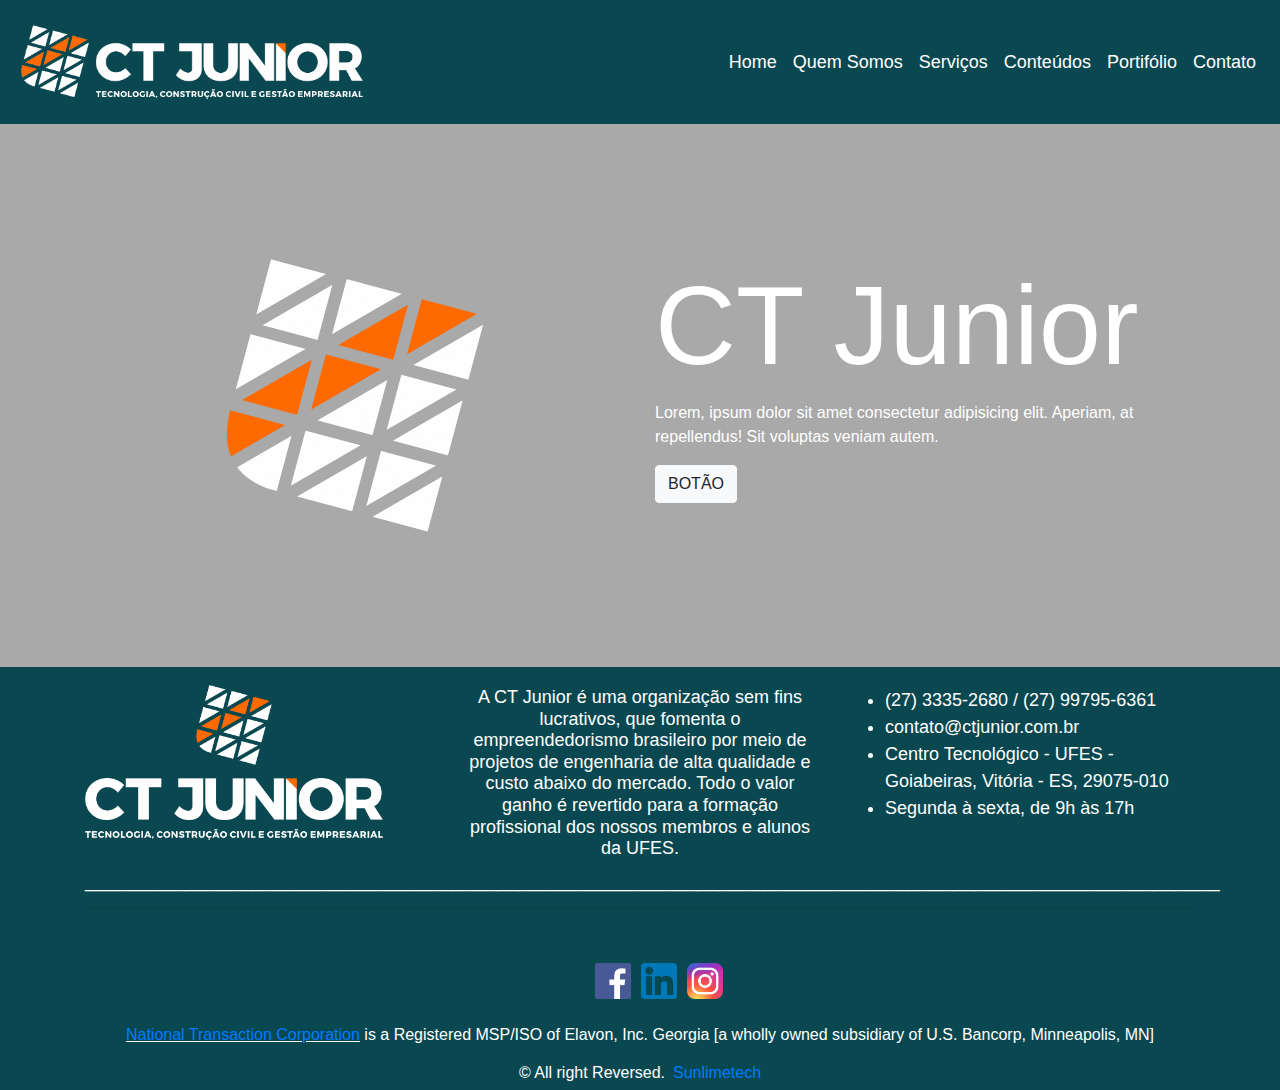
<file: Projeto Piloto/index.html>
<!DOCTYPE html>
<html lang="pt-br">

<head>
    <meta charset="UTF-8">
    <meta name="viewport" content="width=device-width, initial-scale=1.0">
    <link rel="stylesheet" href="https://stackpath.bootstrapcdn.com/bootstrap/4.4.1/css/bootstrap.min.css" integrity="sha384-Vkoo8x4CGsO3+Hhxv8T/Q5PaXtkKtu6ug5TOeNV6gBiFeWPGFN9MuhOf23Q9Ifjh" crossorigin="anonymous">
    <title>Index</title>
    <link rel="stylesheet" href="css/style.css">

</head>

<body>

    <header>
        <nav class="navbar navbar-expand-lg ">
            <a class="navbar-brand" href="#"></a>
            <button class="navbar-toggler" type="button" data-toggle="collapse" data-target="#navbarNav" aria-controls="navbarNav" aria-expanded="false" aria-label="Toggle navigation">
              <img src="toggle.png">
            </button>
            <div class="collapse navbar-collapse " id="navbarNav">
                <ul class="navbar-nav ml-auto">
                    <li class="nav-item active">
                        <a class="nav-link" href="#">Home <span class="sr-only">(current)</span></a>
                    </li>
                    <li class="nav-item">
                        <a class="nav-link" href="#">Quem Somos</a>
                    </li>
                    <li class="nav-item">
                        <a class="nav-link" href="#">Serviços</a>
                    </li>
                    <li class="nav-item">
                        <a class="nav-link" href="#">Conteúdos</a>
                    </li>
                    <li class="nav-item">
                        <a class="nav-link" href="#">Portifólio</a>
                    </li>
                    <li class="nav-item">
                        <a class="nav-link " href="#">Contato</a>
                    </li>

                </ul>
            </div>
        </nav>
    </header>



    <div class="container">
        <div id="colunasIndex" class="row">
            <div class="col-md-6 col-sm-12" style=" text-align: center">
                <img src="logoS.png">
            </div>
            <div class="col-md-6 col-sm-12">
                <h1> CT Junior</h1>
                <p>Lorem, ipsum dolor sit amet consectetur adipisicing elit. Aperiam, at repellendus! Sit voluptas veniam autem.</p>
                <a class="btn btn-light">BOTÃO</a>
            </div>


        </div>

    </div>






















    <footer>
        <div class="container">
            <div class="row = ">
                <div class="col-xs-12 col-sm-12 col-md-4">
                    <img id="footerLogo" src="CT-LOGO-branca.png" alt="Logo">
                </div>
                <div class=" col-xs-12 col-sm-12 col-md-4">
                    <h4 class>A CT Junior é uma organização sem fins lucrativos, que fomenta o empreendedorismo brasileiro por meio de projetos de engenharia de alta qualidade e custo abaixo do mercado. Todo o valor ganho é revertido para a formação profissional
                        dos nossos membros e alunos da UFES.</h4>
                </div>
                <div class=" col-xs-12 col-sm-12 col-md-4">
                    <ul>
                        <li>(27) 3335-2680 / (27) 99795-6361</li>
                        <li>contato@ctjunior.com.br</li>
                        <li>Centro Tecnológico - UFES - Goiabeiras, Vitória - ES, 29075-010</li>
                        <li>Segunda à sexta, de 9h às 17h</li>
                    </ul>
                </div>
            </div>

            <div>
                <h5>______________________________________________________________________________________________________</h5>
            </div>
            <hr>

            <nav class="media">
                <ul>
                    <li>
                        <a href="https://www.facebook.com/ufesctjunior/" target="blank"><img src="facebook-logo-2-1.png" alt="Facebook"></a>
                    </li>
                    <li>
                        <a href="https://www.linkedin.com/company/ct-junior/" target="blank"><img src="174857.png" alt="Linkedin"></a>
                    </li>
                    <li>
                        <a href="https://www.instagram.com/ctjuniorufes/?hl=pt-br" target="blank"><img src="instagram-logo.png" alt="Instagram"></a>
                    </li>
                </ul>
            </nav>
            <div class="row">
                <div class="col-xs-12 col-sm-12 col-md-12 mt-2 mt-sm-2 text-center text-white">
                    <p><u><a href="https://www.nationaltransaction.com/">National Transaction Corporation</a></u> is a Registered MSP/ISO of Elavon, Inc. Georgia [a wholly owned subsidiary of U.S. Bancorp, Minneapolis, MN]</p>
                    <p class="h6">© All right Reversed.<a class="text-green ml-2" href="https://www.sunlimetech.com" target="_blank">Sunlimetech</a></p>
                </div>
                <hr>
            </div>
        </div>
    </footer>

    <script src="https://code.jquery.com/jquery-3.4.1.slim.min.js" integrity="sha384-J6qa4849blE2+poT4WnyKhv5vZF5SrPo0iEjwBvKU7imGFAV0wwj1yYfoRSJoZ+n" crossorigin="anonymous"></script>
    <script src="https://cdn.jsdelivr.net/npm/popper.js@1.16.0/dist/umd/popper.min.js" integrity="sha384-Q6E9RHvbIyZFJoft+2mJbHaEWldlvI9IOYy5n3zV9zzTtmI3UksdQRVvoxMfooAo" crossorigin="anonymous"></script>
    <script src="https://stackpath.bootstrapcdn.com/bootstrap/4.4.1/js/bootstrap.min.js" integrity="sha384-wfSDF2E50Y2D1uUdj0O3uMBJnjuUD4Ih7YwaYd1iqfktj0Uod8GCExl3Og8ifwB6" crossorigin="anonymous"></script>


</body>

</html>
</file>
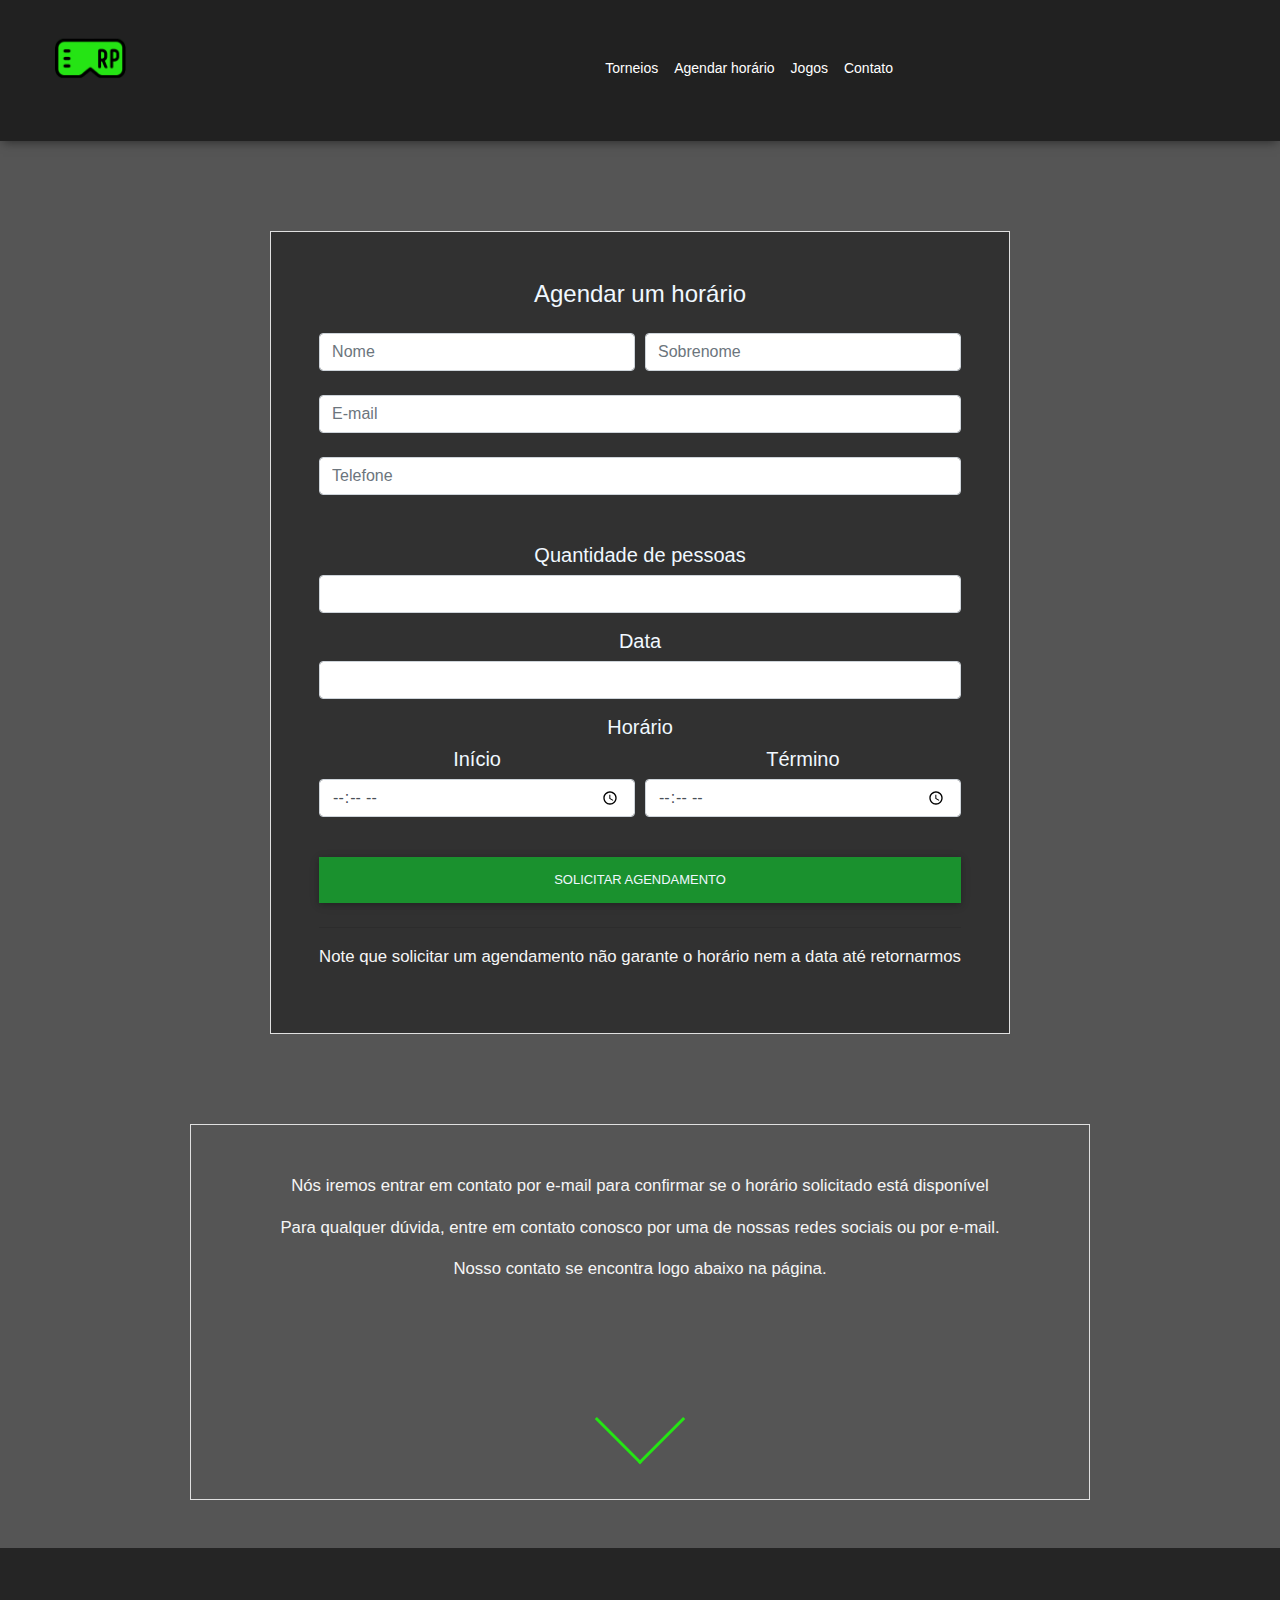
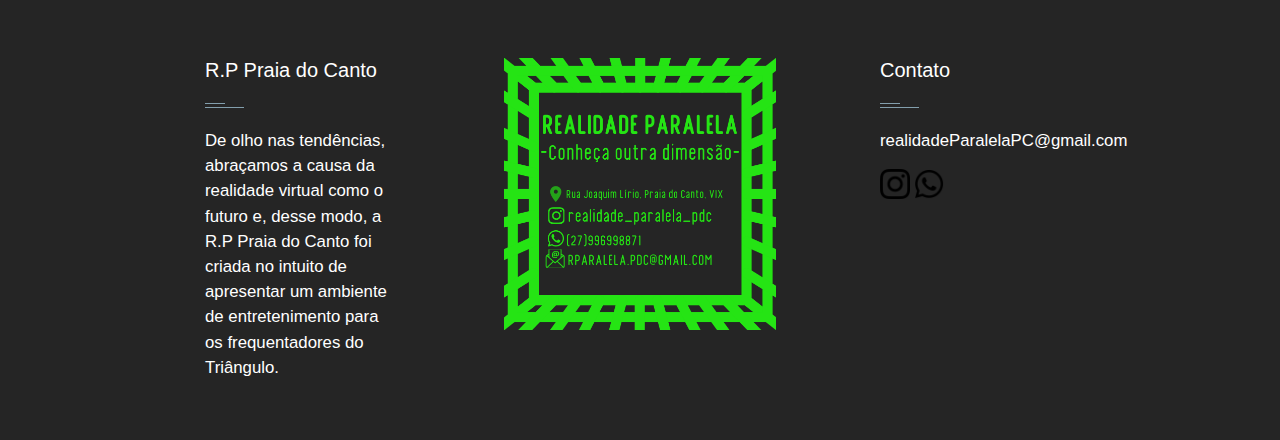
<file: agendar.html>
<!DOCTYPE html>

<html>

<head>

    <link rel="stylesheet" href="https://use.fontawesome.com/releases/v5.8.2/css/all.css">
    <!-- Bootstrap core CSS -->
    <link href="assets/css/bootstrap.min.css" rel="stylesheet">
    <!-- Material Design Bootstrap -->
    <link href="assets/css/mdb.min.css" rel="stylesheet">



    <link rel="stylesheet" type="text/css" href="assets/css/estilo.css">

    <link rel="stylesheet" type="text/css" href="assets/css/jogos.css">
    <link rel="stylesheet" type="text/css" href="assets/css/horario.css">
    <style>
        p {
            color: whitesmoke;
            font-size: larger;
        }
    </style>
</head>



<body>




    <header id="header" class="align-items-center ">
        <!-- HEADER-->

        <nav id="navbar" class="navbar navbar-expand-lg bg-dark navbar-dark static-top ">
            <div id="vai" class="container ml-0 mr-0" style="margin-top: -0.3rem;">
                <a class="navbar-brand" href="index.html">
                    <img id="logo" src="assets/img/logo.png" width="75px" height="75px" alt="">
                </a>
                <button class="navbar-toggler" type="button" data-toggle="collapse" data-target="#navbarResponsive" aria-controls="navbarResponsive" aria-expanded="false" aria-label="Toggle navigation">
            <span class="navbar-toggler-icon"></span>
          </button>
                <div class="collapse navbar-collapse bg-dark" id="navbarResponsive">
                    <ul class="navbar-nav ml-auto">

                        <li class="nav-item">
                            <a class="nav-link" href="index.html#jumboT">Torneios</a>
                        </li>
                        <li class="nav-item">
                            <a class="nav-link" href="agendar.html">Agendar horário</a>
                        </li>
                        <li class="nav-item">
                            <a class="nav-link" href="listaJogos.html">Jogos</a>
                        </li>
                        <li class="nav-item">
                            <a class="nav-link" href="#footer">Contato</a>
                        </li>
                    </ul>
                </div>
            </div>
        </nav>


        <!--\HEADER-->
    </header>
    <!-- End Header -->

    <div class="container tudo mb-5">


        <form class=" text-center border border-light p-5 " style="background-color: rgb(49, 49, 49); " action="#! ">

            <p class="h4 mb-4 " style="color: aliceblue; ">Agendar um horário</p>

            <div class="form-row mb-4 ">
                <div class="col ">
                    <input type="text " id="defaultRegisterFormFirstName " class="form-control " placeholder="Nome ">
                </div>
                <div class="col ">
                    <input type="text " id="defaultRegisterFormLastName " class="form-control " placeholder="Sobrenome ">
                </div>
            </div>

            <!-- E-mail -->
            <input type="email" id="defaultRegisterFormEmail " class="form-control mb-4 " placeholder="E-mail ">


            <!-- Phone number -->
            <input type="text " id="defaultRegisterPhonePassword " class="form-control " placeholder="Telefone " aria-describedby="defaultRegisterFormPhoneHelpBlock ">




            <div class="form-group mt-5 ">
                <label class="h5" style="color: aliceblue; " for="inputAddress ">Quantidade de pessoas</label>
                <input type="number" class="form-control " id="inputAddress " placeholder=" ">
            </div>


            <div class="form-group">
                <label class="h5" style="color: aliceblue;" for="inputAddress ">Data</label>
                <input type="date" class="form-control " id="inputAddress " placeholder=" ">
            </div>
            <label class="h5 " style="color: aliceblue; ">Horário</label>
            <div class=" form-row ">

                <div class="col-sm-6">
                    <div class="form-group">
                        <label class="h5" style="color: aliceblue; " for="inputAddress ">Início</label>
                        <div class="form-group ">
                            <input type="time" class="form-control" id="inputAddress">
                        </div>
                    </div>
                </div>
                <div class="col-sm-6 ">
                    <div class="form-group ">
                        <label class="h5" style="color: aliceblue; " for="inputAddress">Término</label>
                        <input type="time" class="form-control " id="inputAddress ">
                    </div>
                </div>
            </div>
            <!-- Sign up button -->
            <button class="btn my-4 btn-block " type="submit ">Solicitar agendamento</button>


            <hr>

            <!-- Terms of service -->
            <p>Note que solicitar um agendamento não garante o horário nem a data até retornarmos

            </p>

        </form>
    </div>

    <div aling="center " class="container tudo mb-5 text-center border border-light p-5 ">
        <p>Nós iremos entrar em contato por e-mail para confirmar se o horário solicitado está disponível</p>
        <p>Para qualquer dúvida, entre em contato conosco por uma de nossas redes sociais ou por e-mail.</p>

        <p> Nosso contato se encontra logo abaixo na página.</p>

        <div class="container ">
            <a data-scroll href="#footer">
                <div id="seta" class="arrow" style="position: relative; right: 0; float: center; "></div>
            </a>
        </div>









    </div>





























    <script src="assets/js/seta.js "></script>







    <link rel="stylesheet " href="assets/css/footer.css ">


    <footer id="footer" class="footer-1 mt-5 ">
        <div class="main-footer widgets-dark typo-light ">
            <div class="container ">
                <div class="row ">

                    <div class="col-xs-12 col-sm-6 col-md-3 ">
                        <div class="widget subscribe no-box ">
                            <h5 class="widget-title">R.P Praia do Canto<span></span></h5>
                            <p>De olho nas tendências, abraçamos a causa da realidade virtual como o futuro e, desse modo, a R.P Praia do Canto foi criada no intuito de apresentar um ambiente de entretenimento para os frequentadores do Triângulo. </p>
                        </div>
                    </div>


                    <div class="col-xs-12 col-sm-6 col-md-6 ">
                        <center> <img src="assets/img/paralela.png" style="width: 17rem;"></center>
                    </div>

                    <div class="col-xs-12 col-sm-6 col-md-3 ">

                        <div class="widget no-box ">
                            <h5 class="widget-title ">Contato<span></span></h5>

                            <p><a href="mailto:info@domain.com " title="glorythemes ">realidadeParalelaPC@gmail.com</a></p>
                            <ul class="social-footer2 ">

                                <li class=" ">
                                    <a title="instagram " target="_blank " href="https://www.instagram.com/ "><img alt="instagram " width="30 " height="30 " src="assets/img/canva/instagram.png"></a>
                                </li>
                                <li class=" ">
                                    <a title="Whatsapp " target="_blank " href="https://www.instagram.com/ "><img alt="Whatsapp " width="30 " height="30 " src="assets/img/canva/zap.png"></a>
                                </li>
                            </ul>
                        </div>
                    </div>

                </div>
            </div>
        </div>


    </footer>



















    <script type="text/javascript " src="assets/js/jquery.min.js "></script>
    <!-- Bootstrap tooltips -->
    <script type="text/javascript " src="assets/js/popper.min.js "></script>
    <!-- Bootstrap core JavaScript -->
    <script type="text/javascript " src="assets/js/bootstrap.min.js "></script>
    <!-- MDB core JavaScript -->
    <script type="text/javascript " src="assets/js/mdb.min.js "></script>

    <script src="assets/js/stick.js "></script>


    </script>

    </script>

</body>


</html>
</file>
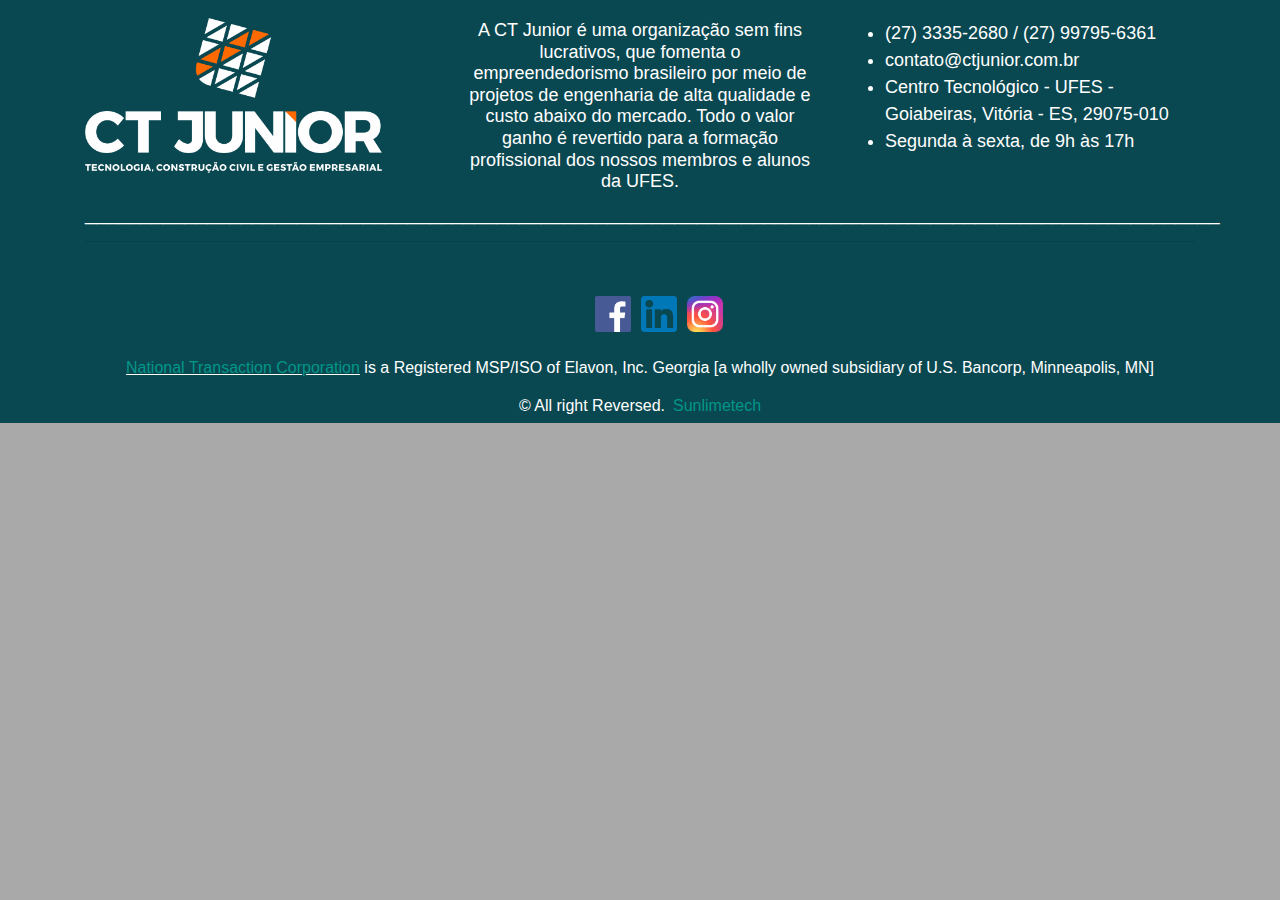
<file: Projeto Piloto/footer.html>
<!DOCTYPE html>
<html lang="pt-br">

<head>
    <meta charset="UTF-8">
    <meta name="viewport" content="width=device-width, initial-scale=1.0">
    <link rel="stylesheet" href="css/bootstrap-material-design.css">
    <link rel="stylesheet" href="css/bootstrap-material-design.min.css">
    <link rel="stylesheet" href="css/style.css">
    <title>Projeto</title>
</head>

<body>


    <footer>
        <div class="container">
            <div class="row = ">
                <div class="col-xs-12 col-sm-12 col-md-4">
                    <img id="footerLogo" src="CT-LOGO-branca.png" alt="Logo">
                </div>
                <div class=" col-xs-12 col-sm-12 col-md-4">
                    <h4 class>A CT Junior é uma organização sem fins lucrativos, que fomenta o empreendedorismo brasileiro por meio de projetos de engenharia de alta qualidade e custo abaixo do mercado. Todo o valor ganho é revertido para a formação profissional
                        dos nossos membros e alunos da UFES.</h4>
                </div>
                <div class=" col-xs-12 col-sm-12 col-md-4">
                    <ul>
                        <li>(27) 3335-2680 / (27) 99795-6361</li>
                        <li>contato@ctjunior.com.br</li>
                        <li>Centro Tecnológico - UFES - Goiabeiras, Vitória - ES, 29075-010</li>
                        <li>Segunda à sexta, de 9h às 17h</li>
                    </ul>
                </div>
            </div>

            <div>
                <h5>______________________________________________________________________________________________________</h5>
            </div>
            <hr>

            <nav class="media">
                <ul>
                    <li>
                        <a href="https://www.facebook.com/ufesctjunior/" target="blank"><img src="facebook-logo-2-1.png" alt="Facebook"></a>
                    </li>
                    <li>
                        <a href="https://www.linkedin.com/company/ct-junior/" target="blank"><img src="174857.png" alt="Linkedin"></a>
                    </li>
                    <li>
                        <a href="https://www.instagram.com/ctjuniorufes/?hl=pt-br" target="blank"><img src="instagram-logo.png" alt="Instagram"></a>
                    </li>
                </ul>
            </nav>
            <div class="row">
                <div class="col-xs-12 col-sm-12 col-md-12 mt-2 mt-sm-2 text-center text-white">
                    <p><u><a href="https://www.nationaltransaction.com/">National Transaction Corporation</a></u> is a Registered MSP/ISO of Elavon, Inc. Georgia [a wholly owned subsidiary of U.S. Bancorp, Minneapolis, MN]</p>
                    <p class="h6">© All right Reversed.<a class="text-green ml-2" href="https://www.sunlimetech.com" target="_blank">Sunlimetech</a></p>
                </div>
                <hr>
            </div>
        </div>
    </footer>

    <script src="js/bootstrap-material-design.js"></script>
    <script src="js/bootstrap-material-design.js.map"></script>
    <script src="js/bootstrap-material-design.min.js"></script>

</body>

</html>
</file>
<file: Projeto Piloto/css/style.css>
body {
    overflow-x: hidden;
    background-color: darkgray;
}

.destaque ul {
    background-color: #247d8a;
    display: flex;
}

footer {
    background-color: #0a4851;
    color: #fff;
    width: 100%;
}

#colunasIndex {
    padding-top: 15vh;
    padding-bottom: 15vh;
}

#colunasIndex h1 {
    font-family: Verdana, Geneva, Tahoma, sans-serif;
    font-size: 7rem;
    color: white;
}

#colunasIndex p {
    color: white;
}

footer div img {
    margin-top: 2vh;
    width: 85%;
    text-align: flex;
    font-size: 0, 7rem;
    transition: all 0.3s;
}

footer div ul {
    margin-top: 20px;
    font-size: 18px;
    text-align: left;
    font-family: 'Gill Sans', 'Gill Sans MT', Calibri, 'Trebuchet MS', sans-serif;
}

footer div h4 {
    margin-top: 20px;
    font-size: 18px;
    text-align: center;
    font-family: 'Gill Sans', 'Gill Sans MT', Calibri, 'Trebuchet MS', sans-serif;
}

.media {
    width: 100%;
    padding-left: 470px;
    text-align: center;
    transition: all 0.3s;
}

.media img {
    width: 6%;
    text-align: center;
    transition: all 0.3s;
    margin-right: 5px;
}

.media ul li {
    text-transform: uppercase;
    list-style-type: none;
    display: inline;
    transition: all 0.3s;
}

.navbar-brand {
    background: url(../CT-LOGO-branca-reta.png) no-repeat center;
    background-size: contain;
    height: 12vh;
    width: 38vh;
    margin-left: 5px;
}

@media screen and (max-width:800px) {
    .navbar-brand {
        background: url(../logoS.png) no-repeat;
        background-size: contain;
        width: 10vh;
        height: 5.5vh;
    }
    #footerLogo {
        width: 30vh;
        height: auto;
    }
}

header {
    background-color: #0a4851;
    color: #fff;
    justify-content: center;
    position: sticky;
}

header ul li a {
    list-style: none;
    transition: all 0.3s;
    color: #fff;
    font-size: 18px;
}

header ul li a:hover {
    color: rgb(255, 153, 0);
}

section {
    background: #fff;
    height: 68vh;
    width: 100vw;
    display: flex;
    align-items: center;
    padding: 50px 10px;
    font-weight: 300;
}
</file>
<file: assets/css/estilo.css>
/* geral */

html {
    scroll-behavior: smooth;
}

body {
    font-family: "Open Sans", sans-serif;
    color: #555555;
}

a {
    color: #7cc576;
}

a:hover {
    color: #9ed49a;
    text-decoration: none;
}

h1,
h2,
h3,
h4,
h5,
h6 {
    font-family: "Montserrat", sans-serif;
}

@media screen and (max-width:767px) {
    #cara {
        display: none;
    }
    .card {
        margin: auto;
        margin-top: 12vh;
    }
    .arrow {
        top: 4.3rem;
        ;
    }
    #vai {
        margin-top: -1.8rem;
    }
}

.sombra {
    box-shadow: 0 8px 6px -6px black;
}


/*          */

#logo {
    transition: 0.5s;
}

#navbar {
    transition: all 0.5s;
    z-index: 999;
    transition: all 0.5s;
    background: rgb(255, 255, 255);
    box-shadow: 0 4px 10px -3px rgba(0, 0, 0, 0.5);
}

#hero {
    width: 100%;
    height: 100vh;
    background: url("../img/hero-bg.png");
    position: relative;
}

#hero .hero-container {
    position: absolute;
    bottom: 0;
    top: 0;
    left: 0;
    right: 0;
    display: flex;
    justify-content: center;
    align-items: center;
    flex-direction: column;
    text-align: center;
    padding: 0 15px;
}

#hero .hero-logo {
    margin-bottom: 30px;
}

#hero h1 {
    margin: 0 0 30px 0;
    font-size: 48px;
    font-weight: 500;
    line-height: 56px;
    color: #f1f1f1;
}

#hero h2 {
    color: #25e414;
    margin-bottom: 30px;
    font-size: 14px;
    font-weight: 400;
    text-transform: uppercase;
}

#hero .btn-get-started {
    font-family: "Montserrat", sans-serif;
    text-transform: uppercase;
    font-weight: 400;
    font-size: 16px;
    letter-spacing: 1px;
    display: inline-block;
    padding: 14px 30px;
    border-radius: 3px;
    transition: 0.5s;
    margin: 10px;
    color: #fff;
    background: #1a912e;
}

.li {
    float: none;
    display: inline-block;
}

@keyframes slideInFromLeft {
    0% {
        transform: translateX(+30%);
        opacity: 0;
    }
    100% {
        opacity: 1;
        transform: translateX(0);
    }
}

.caraMove {
    animation: 1s ease-out 0s 1 slideInFromLeft;
    padding: 30px;
}

#hero .btn-get-started:hover {
    background: #fff;
    color: #000000;
}

@media (min-width: 1024px) {
    #hero {
        background-attachment: fixed;
    }
}

@media (max-width: 768px) {
    #hero h1 {
        font-size: 28px;
        line-height: 36px;
    }
    #hero h2 {
        line-height: 22px;
    }
    #jumbo {
        margin-top: 37rem;
    }
    #video {
        width: 90%;
        height: auto;
    }
}

#video {
    border: 4px solid #999;
    background: transparent url(/imagem.jpg);
}


/*--------------------------------------------------------------
# Sections General
--------------------------------------------------------------*/

section {
    padding: 60px 0;
    overflow: hidden;
}

.section-bg {
    background-color: whitesmoke;
}

.section-title {
    text-align: center;
    padding-bottom: 40px;
}

.section-title h2 {
    font-size: 32px;
    font-weight: bold;
    text-transform: uppercase;
    margin-bottom: 15px;
    padding-bottom: 0;
    color: #151515;
}

.section-title p {
    margin-bottom: 0;
    color: #aeaeae;
}

.sticky {
    position: fixed;
    top: 0;
    width: 100%;
    z-index: 990;
}


/* Add some top padding to the page content to prevent sudden quick movement (as the navigation bar gets a new position at the top of the page (position:fixed and top:0) */

.sticky+.content {
    padding-top: 60px;
}

.apr {
    height: 34rem;
    z-index: 996;
    padding-bottom: 0;
}

.jumbotron {
    margin-bottom: 0;
}

.arrow {
    position: absolute;
    bottom: 0;
    right: 7rem;
    box-sizing: border-box;
    height: 5vw;
    width: 5vw;
    border-style: solid;
    border-color: #25e414;
    border-width: 0px 1px 1px 0px;
    transform: rotate(45deg);
    transition: border-width 150ms ease-in-out;
}

.arrow:hover {
    border-bottom-width: 4px;
    border-right-width: 4px;
}

.sai {
    visibility: hidden;
    opacity: 0;
    transition: visibility 500ms linear 500ms, opacity 500ms, border-radius 1000ms, background-color 550ms;
    border-radius: 25px;
    background-color: #121314;
}

.entra {
    visibility: visible;
    opacity: 1;
    transition: visibility 0s linear 0s, opacity 500ms, border-radius 1000ms, background-color 550ms;
    border-radius: 0px;
    background-color: #0f4174;
}

.btn {
    border-radius: 0;
    background-color: #1a912e;
    color: aliceblue;
}

.btn:hover {
    background-color: #0e7a13c7;
    color: black;
}
</file>
<file: assets/css/jogos.css>
body {
    background: #555555;
    font-family: 'Arimo', Arial, sans-serif;
    font-weight: 400;
    font-size: 14px;
    color: #010b26;
}

* {
    -webkit-transition: 300ms;
    transition: 300ms;
}

.intro {
    text-align: center;
}

ul {
    list-style-type: none;
}

h1,
h2,
h3,
h4,
h5,
p {
    font-weight: 400;
}

a {
    text-decoration: none;
    color: inherit;
}

a:hover {
    color: #6ABCEA;
}

.container {
    display: -webkit-box;
    display: -ms-flexbox;
    display: flex;
    -ms-flex-wrap: wrap;
    flex-wrap: wrap;
    max-width: 100%;
    margin-top: 10vh;
    margin-left: auto;
    margin-right: auto;
    -webkit-box-pack: center;
    -ms-flex-pack: center;
    justify-content: center;
}

.movie-card {
    background: #ffffff;
    box-shadow: 0px 6px 18px rgba(0, 0, 0, 0.1);
    width: 100%;
    max-width: 315px;
    margin: 2em;
    border-radius: 10px;
    display: inline-block;
}

.movie-header {
    padding: 0;
    margin: 0;
    height: 367px;
    width: 100%;
    display: block;
    border-top-left-radius: 10px;
    border-top-right-radius: 10px;
}

.jogo1 {
    background: url("../img/jogos/jogo1.png");
    background-size: cover;
}

.jogo2 {
    background: url("../img/jogos/jogo2.png");
    background-size: cover;
    background-position: 36% 100%;
}

.jogo3 {
    background: url("../img/jogos/jogo3.png");
    background-size: cover;
    background-position: 100% 100%;
}

.jogo4 {
    background: url("../img/jogos/jogo4.png");
    background-size: cover;
    background-position: 40% 80%;
}

.jogo5 {
    background: url("../img/jogos/jogo5.png");
    background-size: cover;
    background-position: 40% 80%;
}

.jogo6 {
    background: url("../img/jogos/jogo6.png");
    background-size: cover;
    background-position: 80% 100%;
}

.movie-card:hover {
    -webkit-transform: scale(1.03);
    transform: scale(1.03);
    box-shadow: 0px 10px 25px rgba(0, 0, 0, 0.08);
}

.movie-content {
    padding: 18px 18px 24px 18px;
    margin: 0;
}

.movie-content-header,
.movie-info {
    display: table;
    width: 100%;
}

.movie-title {
    font-size: 24px;
    margin: 0;
    display: table-cell;
}

.imax-logo {
    width: 50px;
    height: 15px;
    background: url("../img/jogos/steam.png") no-repeat;
    background-size: contain;
    display: table-cell;
    float: right;
    position: relative;
    margin-top: 5px;
}

.movie-info {
    margin-top: 1em;
}

.info-section {
    display: table-cell;
    text-transform: uppercase;
    text-align: center;
}

.info-section:first-of-type {
    text-align: left;
}

.info-section:last-of-type {
    text-align: right;
}

.info-section label {
    display: block;
    color: rgba(0, 0, 0, 0.5);
    margin-bottom: .5em;
    font-size: 9px;
}

.info-section span {
    font-weight: 700;
    font-size: 11px;
}

@media screen and (max-width: 500px) {
    .movie-card {
        width: 95%;
        max-width: 95%;
        margin: 1em;
        display: block;
    }
    .container {
        padding: 0;
        margin: 0;
    }
}
</file>
<file: assets/css/horario.css>
@media (min-width: 768px) {
    .container {
        width: 600px;
    }
}

@media (min-width: 992px) {
    .container {
        width: 720px;
    }
}

@media (min-width: 1200px) {
    .container {
        width: 900px;
    }
}
</file>
<file: assets/css/footer.css>
/*==================== 
	Footer 
====================== */


/* Main Footer */

footer .main-footer {
    padding: 20px 0;
    background: #252525;
}

footer ul {
    padding-left: 0;
    list-style: none;
}


/* Copy Right Footer */

.footer-copyright {
    background: #222;
    padding: 5px 0;
}

.footer-copyright .logo {
    display: inherit;
}

.footer-copyright nav {
    float: right;
    margin-top: 5px;
}

.footer-copyright nav ul {
    list-style: none;
    margin: 0;
    padding: 0;
}

.footer-copyright nav ul li {
    border-left: 1px solid #505050;
    display: inline-block;
    line-height: 12px;
    margin: 0;
    padding: 0 8px;
}

.footer-copyright nav ul li a {
    color: #969696;
}

.footer-copyright nav ul li:first-child {
    border: medium none;
    padding-left: 0;
}

.footer-copyright p {
    color: #969696;
    margin: 2px 0 0;
}


/* Footer Top */

.footer-top {
    background: #252525;
    padding-bottom: 30px;
    margin-bottom: 30px;
    border-bottom: 3px solid #222;
}


/* Footer transparent */

footer.transparent .footer-top,
footer.transparent .main-footer {
    background: transparent;
}

footer.transparent .footer-copyright {
    background: none repeat scroll 0 0 rgba(0, 0, 0, 0.3);
}


/* Footer light */

footer.light .footer-top {
    background: #f9f9f9;
}

footer.light .main-footer {
    background: #f9f9f9;
}

footer.light .footer-copyright {
    background: none repeat scroll 0 0 rgba(255, 255, 255, 0.3);
}


/* Footer 4 */

.footer- .logo {
    display: inline-block;
}


/*==================== 
	Widgets 
====================== */

.widget {
    padding: 20px;
    margin-bottom: 40px;
}

.widget.widget-last {
    margin-bottom: 0px;
}

.widget.no-box {
    padding: 0;
    background-color: transparent;
    margin-bottom: 40px;
    box-shadow: none;
    -webkit-box-shadow: none;
    -moz-box-shadow: none;
    -ms-box-shadow: none;
    -o-box-shadow: none;
}

.widget.subscribe p {
    margin-bottom: 18px;
}

.widget li a {
    color: #dadffc;
}

.widget li a:hover {
    color: #4b92dc;
}

.widget-title {
    margin-bottom: 20px;
}

.widget-title span {
    background: #839FAD none repeat scroll 0 0;
    display: block;
    height: 1px;
    margin-top: 25px;
    position: relative;
    width: 20%;
}

.widget-title span::after {
    background: inherit;
    content: "";
    height: inherit;
    position: absolute;
    top: -4px;
    width: 50%;
}

.widget-title.text-center span,
.widget-title.text-center span::after {
    margin-left: auto;
    margin-right: auto;
    left: 0;
    right: 0;
}

.widget .badge {
    float: right;
    background: #7f7f7f;
}

.typo-light h1,
.typo-light h2,
.typo-light h3,
.typo-light h4,
.typo-light h5,
.typo-light h6,
.typo-light p,
.typo-light div,
.typo-light span,
.typo-light small {
    color: #fff;
}

ul.social-footer2 {
    margin: 0;
    padding: 0;
    width: auto;
}

ul.social-footer2 li {
    display: inline-block;
    padding: 0;
}

ul.social-footer2 li a:hover {
    background-color: #1d72a3;
}

ul.social-footer2 li a {
    display: block;
    height: 30px;
    width: 30px;
    text-align: center;
}
</file>
